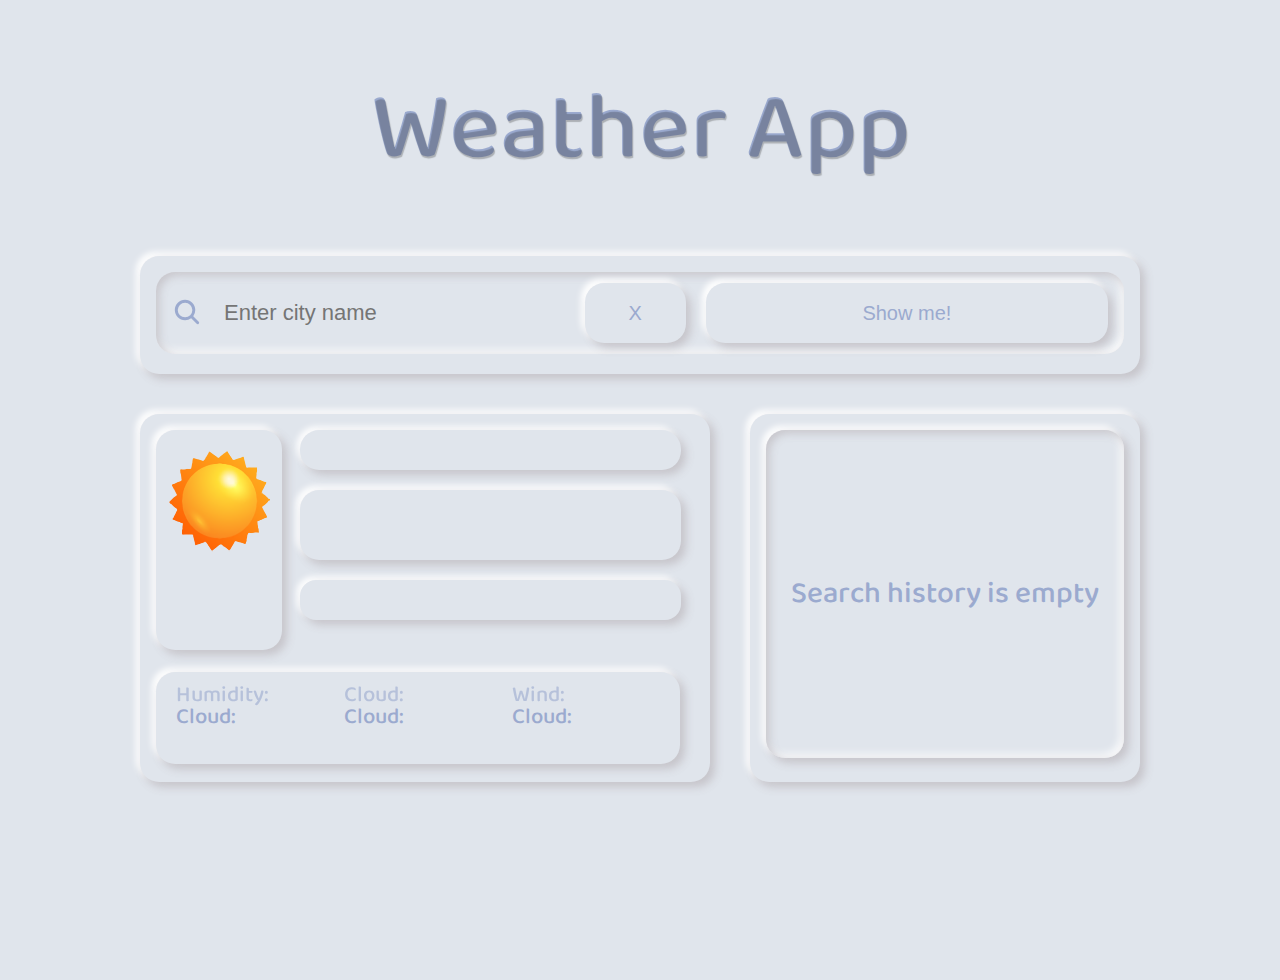
<file: index.html>
<!DOCTYPE html>
<html lang="en">

<head>
    <meta charset="UTF-8" />
    <meta http-equiv="X-UA-Compatible" content="IE=edge" />
    <meta name="viewport" content="width=device-width, initial-scale=1.0" />
    <link rel="shortcut icon" href="public/favicon.ico" type="image/x-icon">
    <link rel="stylesheet" href="src/style/main.css" />
    <link href="https://fonts.googleapis.com/css2?family=Baloo+Thambi+2:wght@400;500;600;700;800&display=swap"
        rel="stylesheet" />
    <title>Wether App</title>
</head>

<body>
    <div class="app">
        <h1 class="title text-emboss">Weather App</h1>
        <div class="app-search">
            <div class="searchForm bg-style">
                <div class="search-input">
                    <div class="search">
                        <img class="iconInput" src="./src/image/finder.svg" alt="icon_finder" />
                        <input type="text" id="searchCity" class="searchCity" placeholder="Enter city name" />
                        <h3 class="noResult noneActive">No Result</h3>
                    </div>
                    <div class="search-btn">
                        <button type="reset" class="reset-btn btn" onclick="resetInput()">
                            X
                        </button>
                        <button type="submit" class="search-btn btn" onclick="fetchData()">
                            Show me!
                        </button>
                    </div>
                </div>
            </div>
        </div>
        <div class="app-display">
            <div class="mainSide bg-style">
                <div class="main header">
                    <div class="icon-header emboss">
                        <img class="icon-weather" src="/src/image/day/113.png" alt="icon" />
                        <h4 class="text-weather"></h4>
                    </div>
                    <div class="titleInfo-header">
                        <div class="titleInfo_city emboss">
                            <h4 class="city_current primary-text"></h4>
                            <h4 class="country_current sub-text"></h4>
                        </div>
                        <div class="titleInfo_temp emboss">
                            <h3 class="temp_c primary-text"></h3>
                            <h5 class="feelslike_c sub-text"></h5>
                       </div>
                        <div class="titleInfo_time emboss">
                            <span class="lastUpdate"> </span>
                        </div>
                    </div>
                </div>
                <div class="main footer emboss">
                    <div class="app_humidity-data">
                        <h4 class="plus-data sub-text">Humidity:</h4>
                        <p class="humidity p-text">Cloud:</p>
                    </div>
                    <div class="app_cloud-data">
                        <h4 class="plus-data sub-text">Cloud:</h4>
                        <p class="cloud p-text">Cloud:</p>
                    </div>
                    <div class="app_wind-data">
                        <h4 class="plus-data sub-text">Wind:</h4>
                        <p class="wind_kph p-text">Cloud:</p>
                    </div>
                </div>
            </div>
            <div class="historySide displayClearHistory bg-style">
                <div class="renderHistory clearHistory alt-emboss">
                    <h1 class="clearText primary-text">
                        Search history is empty
                    </h1>
                </div>
            </div>
        </div> 
    </div>
    <script src="src/script/index.js"></script> 
</body>
</html>
</file>
<file: src/style/main.css>
@import url(./styles/reset.css);
@import url(./styles/root.css);
@import url(./styles/style.css);
@import url(./styles/responsive.css);
</file>
